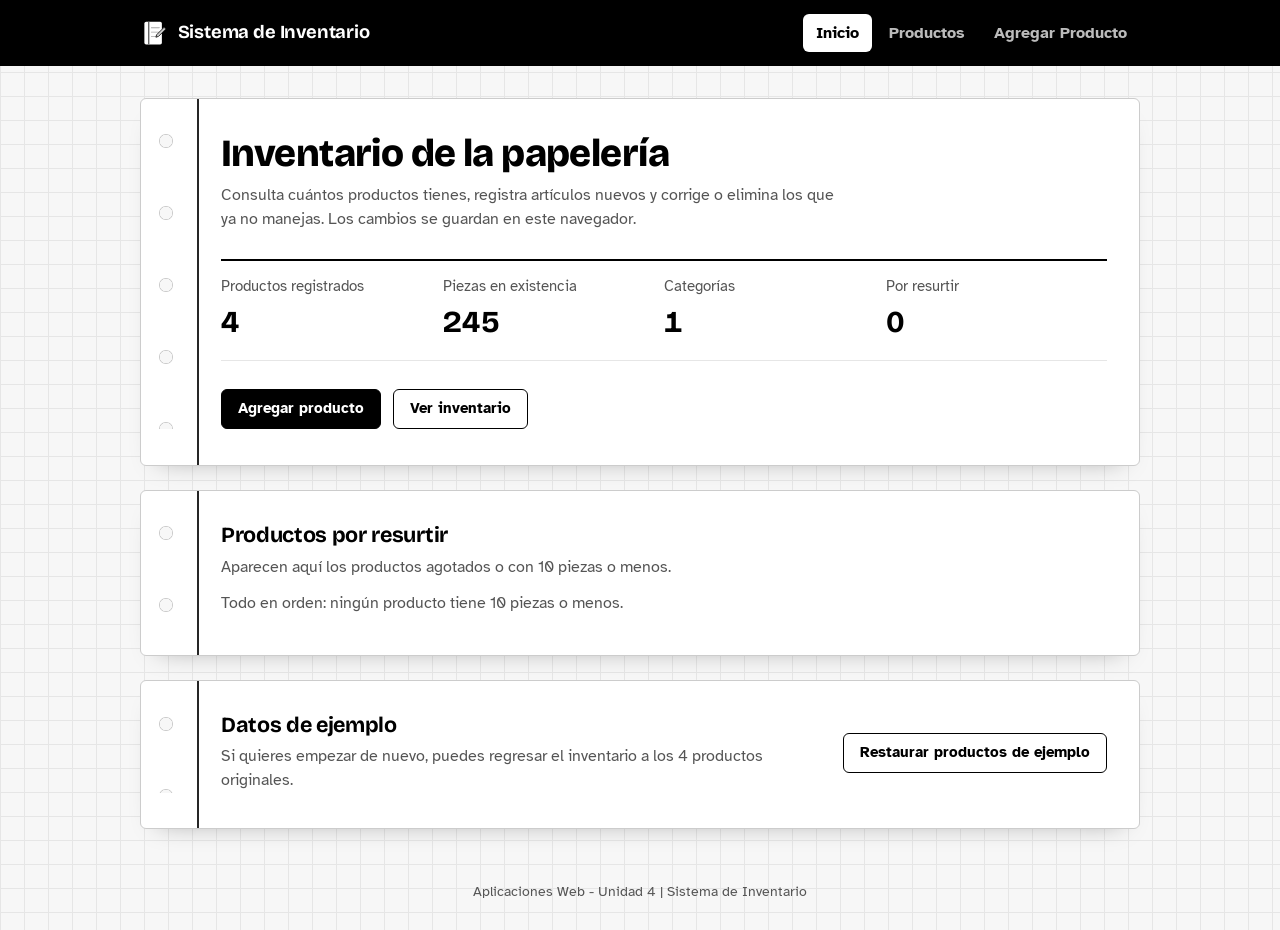
<file: index.html>
<!DOCTYPE html>
<html lang="es">
<head>
    <meta charset="UTF-8">
    <meta name="viewport" content="width=device-width, initial-scale=1">
    <title>Sistema de Inventario</title>
    <link rel="preconnect" href="https://fonts.googleapis.com">
    <link rel="preconnect" href="https://fonts.gstatic.com" crossorigin>
    <link rel="stylesheet" href="https://fonts.googleapis.com/css2?family=Atkinson+Hyperlegible:wght@400;700&family=Bricolage+Grotesque:opsz,wght@12..96,700;12..96,800&display=swap">
    <link rel="stylesheet" href="style.css">
</head>

<body data-pagina="inicio">
    <a class="saltar" href="#contenido">Saltar al contenido</a>

    <header class="barra">
        <div class="barra__interior">
            <a class="marca" href="index.html">
                <svg width="28" height="28" viewBox="0 0 32 32" aria-hidden="true">
                    <rect x="5" y="3" width="20" height="26" rx="2" fill="#FBFCFE"/>
                    <path d="M10 3v26" stroke="#D64545" stroke-width="1.6"/>
                    <path d="M13 10h9M13 15h9M13 20h6" stroke="#9FB2DA" stroke-width="1.6" stroke-linecap="round"/>
                    <path d="M27.5 9.5l2 2-8.5 8.5-2.8.8.8-2.8z" fill="#F2C230" stroke="#2B2F36" stroke-width="1.1" stroke-linejoin="round"/>
                </svg>
                Sistema de Inventario
            </a>
            <nav aria-label="Principal">
                <ul class="menu">
                    <li><a href="index.html" aria-current="page">Inicio</a></li>
                    <li><a href="productos.html">Productos</a></li>
                    <li><a href="agregar.html">Agregar Producto</a></li>
                </ul>
            </nav>
        </div>
    </header>

    <main id="contenido">
        <p class="aviso" id="aviso-almacen" role="alert" hidden></p>
        <section class="hoja" aria-labelledby="titulo-inicio">
            <h1 id="titulo-inicio">Inventario de la papelería</h1>
            <p class="entrada">Consulta cuántos productos tienes, registra artículos nuevos y corrige o elimina los que ya no manejas. Los cambios se guardan en este navegador.</p>

            <dl class="resumen" aria-label="Resumen del inventario">
                <div><dt>Productos registrados</dt><dd id="total-productos">0</dd></div>
                <div><dt>Piezas en existencia</dt><dd id="total-piezas">0</dd></div>
                <div><dt>Categorías</dt><dd id="total-categorias">0</dd></div>
                <div><dt>Por resurtir</dt><dd id="total-revisar">0</dd></div>
            </dl>

            <div class="accesos">
                <a class="boton boton--principal" href="agregar.html">Agregar producto</a>
                <a class="boton boton--tinta" href="productos.html">Ver inventario</a>
            </div>
        </section>

        <section class="hoja" aria-labelledby="titulo-revisar">
            <h2 id="titulo-revisar">Productos por resurtir</h2>
            <p class="entrada">Aparecen aquí los productos agotados o con 10 piezas o menos.</p>
            <ul class="pendientes" id="lista-revisar"></ul>
        </section>

        <section class="hoja zona-secundaria" aria-labelledby="titulo-ejemplo">
            <div>
                <h2 id="titulo-ejemplo">Datos de ejemplo</h2>
                <p>Si quieres empezar de nuevo, puedes regresar el inventario a los 4 productos originales.</p>
            </div>
            <button type="button" class="boton boton--texto-rojo" id="btn-reiniciar">Restaurar productos de ejemplo</button>
        </section>
    </main>

    <footer>
        Aplicaciones Web - Unidad 4 | Sistema de Inventario
    </footer>

    <script src="app.js"></script>
</body>

</html>
</file>
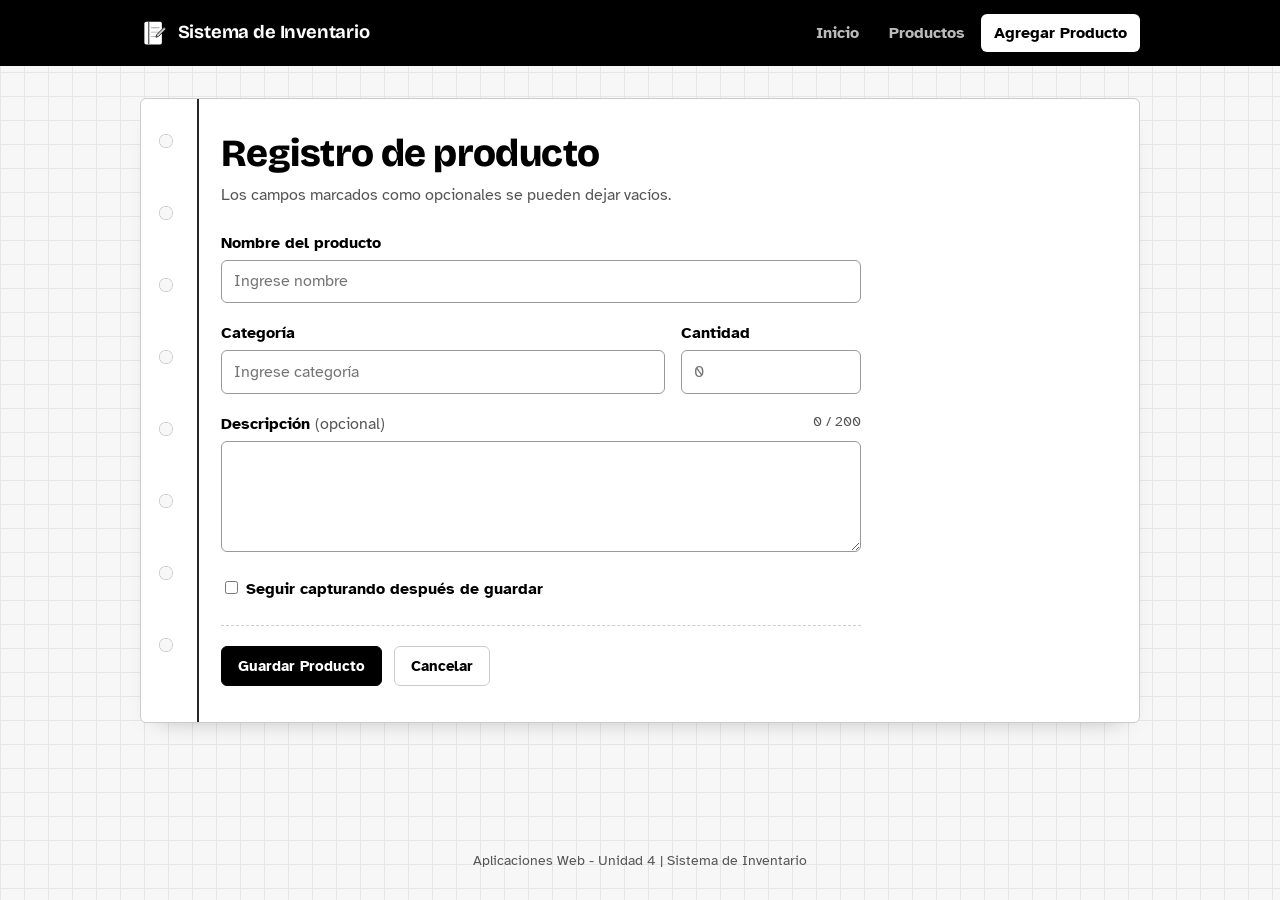
<file: agregar.html>
<!DOCTYPE html>
<html lang="es">
<head>
    <meta charset="UTF-8">
    <meta name="viewport" content="width=device-width, initial-scale=1">
    <title>Agregar producto | Sistema de Inventario</title>
    <link rel="preconnect" href="https://fonts.googleapis.com">
    <link rel="preconnect" href="https://fonts.gstatic.com" crossorigin>
    <link rel="stylesheet" href="https://fonts.googleapis.com/css2?family=Atkinson+Hyperlegible:wght@400;700&family=Bricolage+Grotesque:opsz,wght@12..96,700;12..96,800&display=swap">
    <link rel="stylesheet" href="style.css">
</head>

<body data-pagina="formulario">
    <a class="saltar" href="#contenido">Saltar al contenido</a>

    <header class="barra">
        <div class="barra__interior">
            <a class="marca" href="index.html">
                <svg width="28" height="28" viewBox="0 0 32 32" aria-hidden="true">
                    <rect x="5" y="3" width="20" height="26" rx="2" fill="#FBFCFE"/>
                    <path d="M10 3v26" stroke="#D64545" stroke-width="1.6"/>
                    <path d="M13 10h9M13 15h9M13 20h6" stroke="#9FB2DA" stroke-width="1.6" stroke-linecap="round"/>
                    <path d="M27.5 9.5l2 2-8.5 8.5-2.8.8.8-2.8z" fill="#F2C230" stroke="#2B2F36" stroke-width="1.1" stroke-linejoin="round"/>
                </svg>
                Sistema de Inventario
            </a>
            <nav aria-label="Principal">
                <ul class="menu">
                    <li><a href="index.html">Inicio</a></li>
                    <li><a href="productos.html">Productos</a></li>
                    <li><a href="agregar.html" aria-current="page">Agregar Producto</a></li>
                </ul>
            </nav>
        </div>
    </header>

    <main id="contenido">
        <p class="aviso" id="aviso-almacen" role="alert" hidden></p>
        <section class="hoja" aria-labelledby="titulo-formulario">
            <div class="encabezado-hoja">
                <div>
                    <h1 id="titulo-formulario">Registro de producto</h1>
                    <p class="entrada" id="entrada-formulario">Los campos marcados como opcionales se pueden dejar vacíos.</p>
                </div>
            </div>

            <div id="no-encontrado" hidden>
                <p>No existe un producto con el ID <strong id="no-encontrado-id"></strong>. Pudo haberse eliminado o el enlace está incompleto.</p>
                <div class="accesos">
                    <a class="boton boton--tinta" href="productos.html">Ver inventario</a>
                    <a class="boton boton--borde" href="agregar.html">Agregar producto nuevo</a>
                </div>
            </div>

            <form id="form-producto" class="formulario" novalidate>
                <div class="resumen-errores" id="resumen-errores" tabindex="-1" role="alert" hidden>
                    <h2>Revisa estos datos antes de guardar</h2>
                    <ul></ul>
                </div>

                <div class="campo">
                    <label for="nombre">Nombre del producto</label>
                    <input type="text" id="nombre" name="nombre" maxlength="80" placeholder="Ingrese nombre" autocomplete="off" aria-describedby="error-nombre" required>
                    <span class="mensaje-error" id="error-nombre"></span>
                </div>

                <div class="fila-campos">
                    <div class="campo">
                        <label for="categoria">Categoría</label>
                        <input type="text" id="categoria" name="categoria" maxlength="60" placeholder="Ingrese categoría" list="lista-categorias" autocomplete="off" aria-describedby="error-categoria" required>
                        <datalist id="lista-categorias"></datalist>
                        <span class="mensaje-error" id="error-categoria"></span>
                    </div>

                    <div class="campo">
                        <label for="cantidad">Cantidad</label>
                        <input type="number" id="cantidad" name="cantidad" min="0" max="99999" step="1" inputmode="numeric" placeholder="0" aria-describedby="error-cantidad" required>
                        <span class="mensaje-error" id="error-cantidad"></span>
                    </div>
                </div>

                <div class="campo">
                    <label for="descripcion">Descripción <span class="opcional">(opcional)</span> <span class="contador" id="contador-descripcion" aria-live="polite"></span></label>
                    <textarea id="descripcion" name="descripcion" rows="4" aria-describedby="error-descripcion"></textarea>
                    <span class="mensaje-error" id="error-descripcion"></span>
                </div>

                <div class="campo">
                    <label><input type="checkbox" id="agregar-otro"> Seguir capturando después de guardar</label>
                </div>

                <div class="botones-formulario">
                    <button type="submit" class="boton boton--principal" id="btn-guardar"><span id="btn-guardar-texto">Guardar Producto</span></button>
                    <a class="boton boton--borde" href="productos.html">Cancelar</a>
                </div>
            </form>
        </section>
    </main>

    <footer>
        Aplicaciones Web - Unidad 4 | Sistema de Inventario
    </footer>

    <script src="app.js"></script>
</body>

</html>
</file>
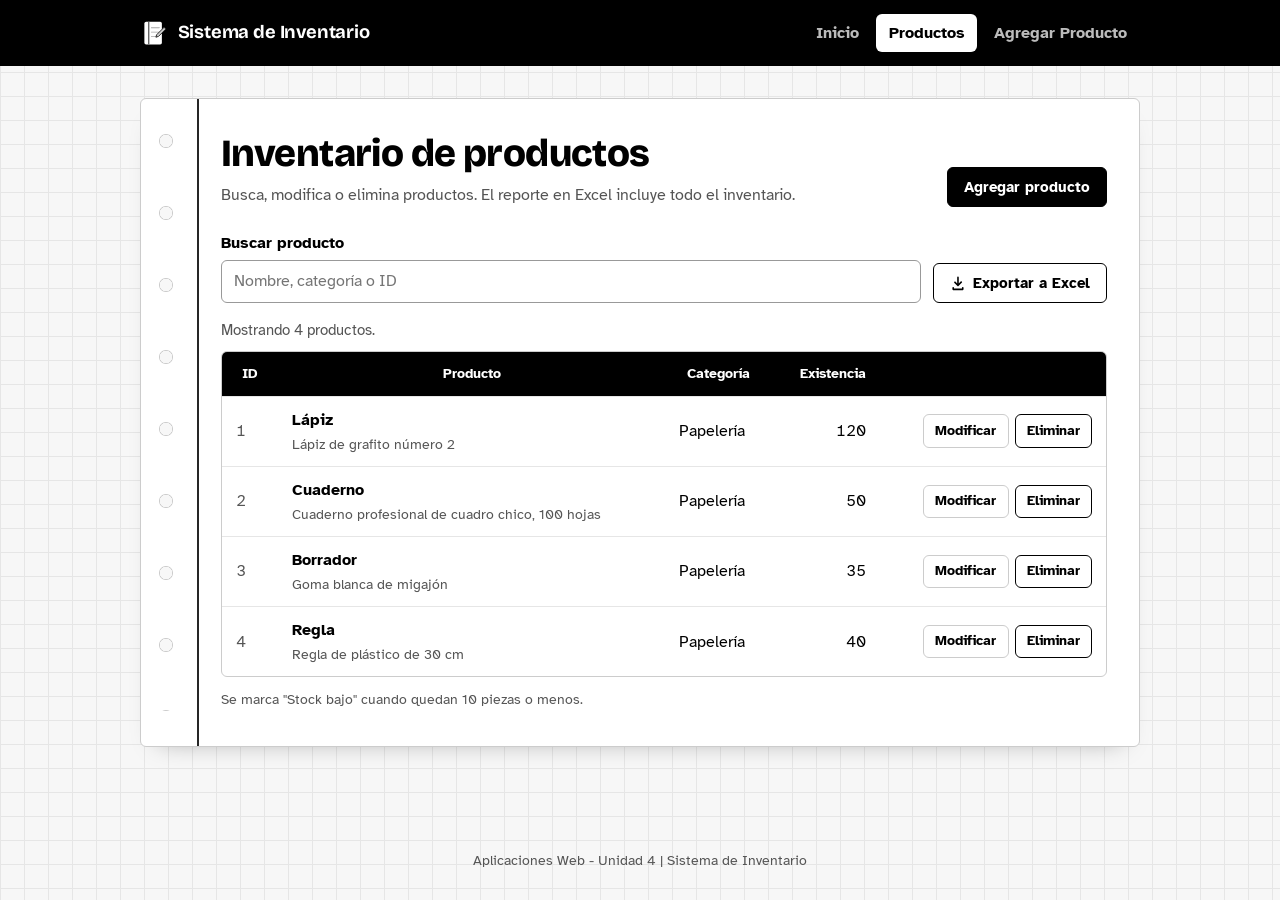
<file: productos.html>
<!DOCTYPE html>
<html lang="es">
<head>
    <meta charset="UTF-8">
    <meta name="viewport" content="width=device-width, initial-scale=1">
    <title>Productos | Sistema de Inventario</title>
    <link rel="preconnect" href="https://fonts.googleapis.com">
    <link rel="preconnect" href="https://fonts.gstatic.com" crossorigin>
    <link rel="stylesheet" href="https://fonts.googleapis.com/css2?family=Atkinson+Hyperlegible:wght@400;700&family=Bricolage+Grotesque:opsz,wght@12..96,700;12..96,800&display=swap">
    <link rel="stylesheet" href="style.css">
</head>

<body data-pagina="productos">
    <a class="saltar" href="#contenido">Saltar al contenido</a>

    <header class="barra">
        <div class="barra__interior">
            <a class="marca" href="index.html">
                <svg width="28" height="28" viewBox="0 0 32 32" aria-hidden="true">
                    <rect x="5" y="3" width="20" height="26" rx="2" fill="#FBFCFE"/>
                    <path d="M10 3v26" stroke="#D64545" stroke-width="1.6"/>
                    <path d="M13 10h9M13 15h9M13 20h6" stroke="#9FB2DA" stroke-width="1.6" stroke-linecap="round"/>
                    <path d="M27.5 9.5l2 2-8.5 8.5-2.8.8.8-2.8z" fill="#F2C230" stroke="#2B2F36" stroke-width="1.1" stroke-linejoin="round"/>
                </svg>
                Sistema de Inventario
            </a>
            <nav aria-label="Principal">
                <ul class="menu">
                    <li><a href="index.html">Inicio</a></li>
                    <li><a href="productos.html" aria-current="page">Productos</a></li>
                    <li><a href="agregar.html">Agregar Producto</a></li>
                </ul>
            </nav>
        </div>
    </header>

    <main id="contenido">
        <p class="aviso" id="aviso-almacen" role="alert" hidden></p>
        <section class="hoja" aria-labelledby="titulo-productos">
            <div class="encabezado-hoja">
                <div>
                    <h1 id="titulo-productos">Inventario de productos</h1>
                    <p class="entrada">Busca, modifica o elimina productos. El reporte en Excel incluye todo el inventario.</p>
                </div>
                <a class="boton boton--principal" href="agregar.html">Agregar producto</a>
            </div>

            <div class="herramientas">
                <div class="buscador">
                    <label for="buscar">Buscar producto</label>
                    <input type="search" id="buscar" placeholder="Nombre, categoría o ID" autocomplete="off">
                </div>
                <button type="button" class="boton boton--tinta" id="btn-exportar">
                    <svg viewBox="0 0 20 20" aria-hidden="true"><path fill="currentColor" d="M10 2a1 1 0 0 1 1 1v7.6l2.3-2.3a1 1 0 1 1 1.4 1.4l-4 4a1 1 0 0 1-1.4 0l-4-4a1 1 0 0 1 1.4-1.4L9 10.6V3a1 1 0 0 1 1-1zM4 15a1 1 0 0 1 1 1v1h10v-1a1 1 0 1 1 2 0v2a1 1 0 0 1-1 1H4a1 1 0 0 1-1-1v-2a1 1 0 0 1 1-1z"/></svg>
                    Exportar a Excel
                </button>
            </div>

            <p class="conteo" id="conteo" aria-live="polite"></p>

            <div class="tabla-envoltura">
                <table>
                    <caption class="sr-only">Lista de productos en inventario</caption>
                    <thead>
                        <tr>
                            <th scope="col">ID</th>
                            <th scope="col">Producto</th>
                            <th scope="col">Categoría</th>
                            <th scope="col" class="num">Existencia</th>
                            <th scope="col" class="col-acciones"><span class="sr-only">Acciones</span></th>
                        </tr>
                    </thead>
                    <tbody id="cuerpo-tabla"></tbody>
                </table>
            </div>
            <p class="nota-pie">Se marca "Stock bajo" cuando quedan 10 piezas o menos.</p>
        </section>
    </main>

    <footer>
        Aplicaciones Web - Unidad 4 | Sistema de Inventario
    </footer>

    <script src="xlsx.js"></script>
    <script src="app.js"></script>
</body>

</html>
</file>
<file: style.css>
/* =========================================================
   Sistema de Inventario — Papelería
   Concepto: hoja de cuaderno en blanco y negro. Fondo cuadriculado
   gris claro, texto y botones en negro sobre blanco.
   ========================================================= */

:root {
  --papel: #FFFFFF;          /* hoja */
  --cuadricula: #E6E6E6;     /* líneas del cuaderno */
  --tinta: #000000;          /* negro principal */
  --tinta-suave: #F2F2F2;
  --grafito: #000000;        /* texto */
  --grafito-suave: #555555;
  --margen: #000000;         /* línea del margen / eliminar */
  --lapiz: #000000;          /* acción principal */
  --lapiz-hover: #333333;
  --ok: #000000;
  --borde: #CCCCCC;

  --fuente-titulo: "Bricolage Grotesque", "Segoe UI", system-ui, sans-serif;
  --fuente-texto: "Atkinson Hyperlegible", "Segoe UI", system-ui, sans-serif;

  --radio: 6px;
  --cuadro: 24px;            /* tamaño del cuadro de la cuadrícula */
}

*,
*::before,
*::after { box-sizing: border-box; }

html { -webkit-text-size-adjust: 100%; }

body {
  margin: 0;
  font-family: var(--fuente-texto);
  font-size: 1rem;
  line-height: 1.5;
  color: var(--grafito);
  background-color: #F7F7F7;
  background-image:
    linear-gradient(var(--cuadricula) 1px, transparent 1px),
    linear-gradient(90deg, var(--cuadricula) 1px, transparent 1px);
  background-size: var(--cuadro) var(--cuadro);
  min-height: 100vh;
  display: flex;
  flex-direction: column;
}

a { color: var(--tinta); }

:focus-visible {
  outline: 3px solid var(--tinta);
  outline-offset: 2px;
}

.sr-only {
  position: absolute; width: 1px; height: 1px; padding: 0; margin: -1px;
  overflow: hidden; clip: rect(0, 0, 0, 0); white-space: nowrap; border: 0;
}

.saltar {
  position: absolute; left: 1rem; top: -3rem;
  background: var(--tinta); color: #fff; padding: .5rem 1rem; border-radius: var(--radio);
  z-index: 10;
}
.saltar:focus { top: 1rem; }

/* ---------- Encabezado y navegación ---------- */
.barra {
  background: var(--tinta);
  color: #fff;
}

.barra__interior {
  max-width: 1040px;
  margin: 0 auto;
  padding: .85rem 1.25rem;
  display: flex;
  align-items: center;
  gap: 1.5rem;
  flex-wrap: wrap;
}

.marca {
  display: flex;
  align-items: center;
  gap: .6rem;
  color: #fff;
  text-decoration: none;
  font-family: var(--fuente-titulo);
  font-weight: 700;
  font-size: 1.15rem;
  letter-spacing: -.01em;
  margin-right: auto;
}

.marca svg { flex: none; filter: grayscale(1) contrast(1.2); }

.menu {
  display: flex;
  gap: .25rem;
  list-style: none;
  margin: 0;
  padding: 0;
  flex-wrap: wrap;
}

.menu a {
  display: block;
  color: #BBBBBB;
  text-decoration: none;
  padding: .45rem .8rem;
  border-radius: var(--radio);
  font-weight: 700;
}

.menu a:hover { color: #fff; background: rgba(255, 255, 255, .1); }

.menu a[aria-current="page"] {
  color: #000;
  background: #fff;
}

/* ---------- La hoja de cuaderno ---------- */
main {
  flex: 1;
  width: 100%;
  max-width: 1040px;
  margin: 2rem auto;
  padding: 0 1.25rem;
}

.hoja {
  position: relative;
  background: var(--papel);
  border: 1px solid var(--borde);
  border-radius: var(--radio);
  box-shadow: 0 12px 24px -18px rgba(0, 0, 0, .35);
  padding: 2rem 2rem 2.25rem 5rem;
}

/* la línea roja del margen */
.hoja::before {
  content: "";
  position: absolute;
  top: 0;
  bottom: 0;
  left: 3.5rem;
  width: 2px;
  background: var(--margen);
  opacity: .85;
}

/* perforaciones del cuaderno */
.hoja::after {
  content: "";
  position: absolute;
  left: 1.1rem;
  top: 2.2rem;
  bottom: 2.2rem;
  width: 14px;
  background: radial-gradient(circle at 7px 7px, #F7F7F7 6px, var(--borde) 6.5px, transparent 7.5px) 0 0 / 14px 72px repeat-y;
}

.hoja + .hoja { margin-top: 1.5rem; }

h1, h2, h3 {
  font-family: var(--fuente-titulo);
  color: var(--grafito);
  line-height: 1.15;
  letter-spacing: -.015em;
  margin: 0;
}

h1 { font-size: clamp(1.75rem, 1.2rem + 2vw, 2.4rem); font-weight: 800; }
h2 { font-size: 1.35rem; font-weight: 700; }
h3 { font-size: 1.05rem; font-weight: 700; }

.entrada { max-width: 62ch; color: var(--grafito-suave); margin: .5rem 0 0; }

.encabezado-hoja {
  display: flex;
  align-items: flex-end;
  justify-content: space-between;
  gap: 1rem 1.5rem;
  flex-wrap: wrap;
  margin-bottom: 1.5rem;
}

/* ---------- Botones ---------- */
.boton {
  --fondo: var(--tinta-suave);
  --texto: var(--tinta);
  display: inline-flex;
  align-items: center;
  justify-content: center;
  gap: .45rem;
  min-height: 2.5rem;
  padding: .5rem 1rem;
  border: 1px solid transparent;
  border-radius: var(--radio);
  background: var(--fondo);
  color: var(--texto);
  font: 700 .95rem/1.2 var(--fuente-texto);
  text-decoration: none;
  cursor: pointer;
  transition: background-color .15s ease, transform .1s ease;
}

.boton:hover { background: #E2E2E2; }
.boton:active { transform: translateY(1px); }
.boton[disabled], .boton[aria-disabled="true"] { opacity: .5; cursor: not-allowed; }

.boton--principal { --fondo: #000; --texto: #fff; border-color: #000; }
.boton--principal:hover { background: var(--lapiz-hover); }

.boton--tinta { --fondo: #fff; --texto: #000; border-color: #000; }
.boton--tinta:hover { background: #F2F2F2; }

.boton--peligro { --fondo: #000; --texto: #fff; border-color: #000; }
.boton--peligro:hover { background: #333; }

.boton--borde { --fondo: transparent; border-color: var(--borde); }
.boton--borde:hover { background: var(--tinta-suave); }

.boton--chico { min-height: 2.1rem; padding: .3rem .7rem; font-size: .88rem; }

.boton--texto-rojo { --fondo: transparent; --texto: #000; border-color: #000; }
.boton--texto-rojo:hover { background: #000; color: #fff; }

.boton svg { width: 1.05em; height: 1.05em; flex: none; }

/* ---------- Inicio ---------- */
.resumen {
  display: grid;
  grid-template-columns: repeat(auto-fit, minmax(170px, 1fr));
  margin: 1.75rem 0 0;
  border-top: 2px solid var(--grafito);
}

.resumen div {
  padding: .9rem 1rem .9rem 0;
  border-bottom: 1px solid var(--cuadricula);
}

.resumen dt { color: var(--grafito-suave); font-size: .92rem; }

.resumen dd {
  margin: .15rem 0 0;
  font-family: var(--fuente-titulo);
  font-size: 1.9rem;
  font-weight: 700;
  color: var(--tinta);
  font-variant-numeric: tabular-nums;
}

.resumen dd.alerta { color: #000; text-decoration: underline; text-underline-offset: 4px; }

.accesos {
  display: flex;
  gap: .75rem;
  flex-wrap: wrap;
  margin-top: 1.75rem;
}

.pendientes { margin: .75rem 0 0; padding-left: 1.2rem; }
.pendientes li { margin: .25rem 0; }
.pendientes .vacio { list-style: none; margin-left: -1.2rem; color: var(--grafito-suave); }

.zona-secundaria {
  display: flex;
  align-items: center;
  justify-content: space-between;
  gap: 1rem;
  flex-wrap: wrap;
}

.zona-secundaria p { margin: .35rem 0 0; color: var(--grafito-suave); max-width: 60ch; }

/* ---------- Tabla de productos ---------- */
.herramientas {
  display: flex;
  gap: .75rem;
  align-items: flex-end;
  flex-wrap: wrap;
  margin-bottom: 1rem;
}

.buscador { flex: 1 1 260px; }
.buscador label { display: block; font-weight: 700; margin-bottom: .3rem; }

.conteo { color: var(--grafito-suave); margin: 0 0 .6rem; font-size: .92rem; }

.tabla-envoltura {
  overflow-x: auto;
  border: 1px solid var(--borde);
  border-radius: var(--radio);
  background: #fff;
}

table {
  width: 100%;
  border-collapse: collapse;
  min-width: 640px;
}

caption { text-align: left; }

th, td {
  padding: .7rem .85rem;
  text-align: left;
  vertical-align: middle;
  border-bottom: 1px solid var(--cuadricula);
}

thead th {
  background: var(--tinta);
  color: #fff;
  font-weight: 700;
  font-size: .9rem;
  text-align: center;
  white-space: nowrap;
}

tbody tr:last-child td { border-bottom: 0; }
tbody tr:hover { background: #F5F5F5; }

td.num, th.num { text-align: right; font-variant-numeric: tabular-nums; }
td.id { color: var(--grafito-suave); font-variant-numeric: tabular-nums; width: 3.5rem; }

.nombre-producto { font-weight: 700; }
.descripcion-producto { display: block; color: var(--grafito-suave); font-size: .88rem; margin-top: .1rem; }

.acciones { display: flex; gap: .4rem; justify-content: flex-end; white-space: nowrap; }

.etiqueta {
  display: inline-block;
  margin-left: .4rem;
  padding: .05rem .45rem;
  border-radius: 999px;
  font-size: .78rem;
  font-weight: 700;
  vertical-align: .1em;
}

.etiqueta--bajo { background: #fff; color: #000; border: 1px solid #000; }
.etiqueta--agotado { background: #000; color: #fff; border: 1px solid #000; }

tr.recien { animation: resaltar 2.4s ease-out 1; }

@keyframes resaltar {
  0%, 35% { background: #E6E6E6; }
  100% { background: transparent; }
}

.estado-vacio {
  text-align: center;
  padding: 2.5rem 1rem;
  color: var(--grafito-suave);
}

.estado-vacio strong { display: block; color: var(--grafito); font-size: 1.05rem; margin-bottom: .35rem; }
.estado-vacio .boton { margin-top: 1rem; }

.nota-pie { color: var(--grafito-suave); font-size: .88rem; margin: .75rem 0 0; }

/* ---------- Formulario ---------- */
.formulario { max-width: 640px; }

.campo { margin-bottom: 1.15rem; }

.campo label {
  display: block;
  font-weight: 700;
  margin-bottom: .3rem;
}

.campo .opcional { font-weight: 400; color: var(--grafito-suave); }

.ayuda { display: block; color: var(--grafito-suave); font-size: .86rem; margin-top: .3rem; }

input[type="text"],
input[type="search"],
input[type="number"],
textarea {
  width: 100%;
  padding: .6rem .75rem;
  font: 1rem/1.4 var(--fuente-texto);
  color: var(--grafito);
  background: #fff;
  border: 1px solid #999999;
  border-radius: var(--radio);
}

input:focus, textarea:focus { border-color: var(--tinta); outline: 3px solid rgba(0, 0, 0, .2); outline-offset: 0; }

textarea { resize: vertical; min-height: 6rem; }

.fila-campos { display: grid; grid-template-columns: 1fr 180px; gap: 0 1rem; }

.campo.con-error input,
.campo.con-error textarea { border: 2px solid #000; background: #fff; }

.mensaje-error {
  display: block;
  color: #000;
  font-size: .88rem;
  font-weight: 700;
  margin-top: .3rem;
}

.mensaje-error:empty { display: none; }

.contador { float: right; font-weight: 400; color: var(--grafito-suave); font-size: .86rem; }
.contador.excedido { color: #000; font-weight: 700; text-decoration: underline; }

.botones-formulario {
  display: flex;
  gap: .75rem;
  flex-wrap: wrap;
  margin-top: 1.5rem;
  padding-top: 1.25rem;
  border-top: 1px dashed var(--borde);
}

.resumen-errores {
  border-left: 4px solid var(--margen);
  background: #F2F2F2;
  padding: .8rem 1rem;
  margin-bottom: 1.25rem;
  border-radius: 0 var(--radio) var(--radio) 0;
}

.resumen-errores h2 { font-size: 1rem; color: #000; }
.resumen-errores ul { margin: .4rem 0 0; padding-left: 1.2rem; }
.resumen-errores a { color: #000; }

/* ---------- Avisos ---------- */
.aviso {
  border-left: 4px solid var(--lapiz);
  background: #F2F2F2;
  padding: .75rem 1rem;
  margin-bottom: 1.25rem;
  border-radius: 0 var(--radio) var(--radio) 0;
}

.aviso[hidden] { display: none; }

.toast-zona {
  position: fixed;
  left: 50%;
  bottom: 1.5rem;
  transform: translateX(-50%);
  z-index: 50;
  width: min(92vw, 460px);
}

.toast {
  display: flex;
  align-items: center;
  gap: .75rem;
  justify-content: space-between;
  background: #000;
  color: #fff;
  padding: .75rem .9rem .75rem 1.1rem;
  border-radius: var(--radio);
  box-shadow: 0 10px 30px -10px rgba(0, 0, 0, .45);
  animation: aparecer .2s ease-out;
}

.toast .boton { --fondo: transparent; --texto: #fff; border-color: rgba(255, 255, 255, .6); }
.toast .boton:hover { background: rgba(255, 255, 255, .15); }

@keyframes aparecer {
  from { opacity: 0; transform: translateY(8px); }
  to { opacity: 1; transform: none; }
}

/* ---------- Diálogo de confirmación ---------- */
dialog {
  border: 1px solid var(--borde);
  border-top: 4px solid var(--margen);
  border-radius: var(--radio);
  padding: 1.5rem;
  width: min(92vw, 440px);
  color: var(--grafito);
  background: var(--papel);
}

dialog::backdrop { background: rgba(0, 0, 0, .5); }
dialog p { margin: .6rem 0 0; }
dialog .botones-formulario { border-top: 0; padding-top: 0; justify-content: flex-end; }

/* ---------- Pie ---------- */
footer {
  text-align: center;
  color: var(--grafito-suave);
  font-size: .9rem;
  padding: 1.25rem 1rem 1.75rem;
}

/* ---------- Responsivo ---------- */
@media (max-width: 640px) {
  .hoja { padding: 1.5rem 1.1rem 1.75rem 2.4rem; }
  .hoja::before { left: 1.4rem; }
  .hoja::after { display: none; }
  .fila-campos { grid-template-columns: 1fr; }
  .barra__interior { gap: .75rem; }
  main { margin: 1.25rem auto; }
}

@media (prefers-reduced-motion: reduce) {
  *, *::before, *::after { animation: none !important; transition: none !important; }
}

@media print {
  body { background: #fff; }
  .barra, .herramientas, .acciones, footer, .toast-zona, th.col-acciones, td.col-acciones { display: none !important; }
  .hoja { border: 0; box-shadow: none; padding: 0; }
  .hoja::before, .hoja::after { display: none; }
}
</file>
